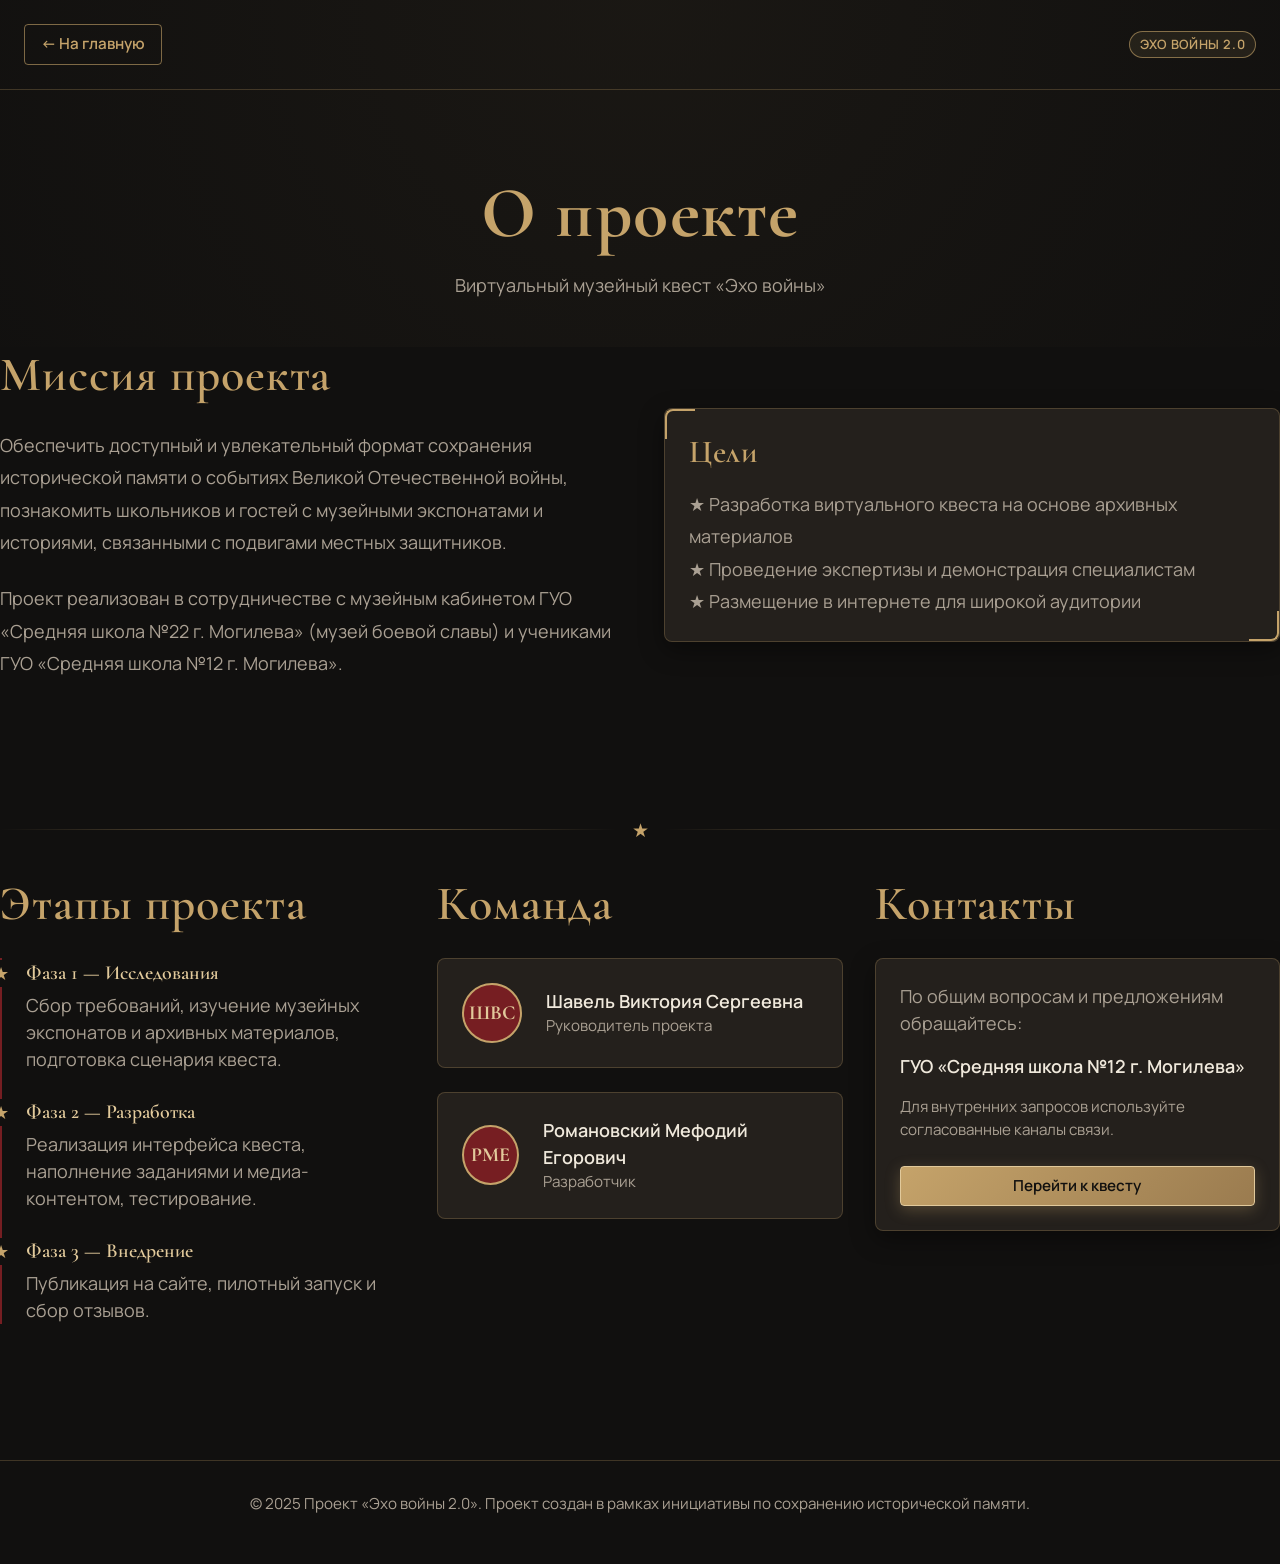
<file: about.html>
<!DOCTYPE html>
<html lang="ru">
<head>
  <meta charset="UTF-8">
  <meta name="viewport" content="width=device-width, initial-scale=1.0">
  <title>О проекте — Эхо войны 2.0</title>
  <meta name="description" content="Информация о создателях, миссии и целях виртуального музея «Эхо войны».">
  
  <!-- Подключение стилей -->
  <link rel="stylesheet" href="css/variables.css">
  <link rel="stylesheet" href="css/reset.css">
  <link rel="stylesheet" href="css/global.css">
  <link rel="stylesheet" href="css/components.css">
  <link rel="stylesheet" href="css/home.css"> <!-- Используем базовые стили контейнера -->
  
  <!-- Дополнительные стили для страницы "О проекте" -->
  <style>
    .about-section {
      padding: var(--space-2xl) 0;
    }
    .about-header {
      text-align: center;
      margin-bottom: var(--space-xl);
    }
    .about-header h1 {
      font-size: var(--text-3xl);
      color: var(--color-gold);
      margin-bottom: var(--space-sm);
    }
    .grid-3 {
      display: grid;
      grid-template-columns: repeat(auto-fit, minmax(300px, 1fr));
      gap: var(--space-lg);
      margin-top: var(--space-lg);
    }
    .team-member {
      display: flex;
      align-items: center;
      gap: var(--space-md);
      margin-bottom: var(--space-md);
      background: var(--color-surface);
      padding: var(--space-md);
      border-radius: var(--radius-md);
      border: 1px solid var(--color-border);
    }
    .avatar {
      width: 60px;
      height: 60px;
      background: var(--color-burgundy);
      color: var(--color-gold-light);
      display: flex;
      align-items: center;
      justify-content: center;
      border-radius: var(--radius-full);
      font-weight: bold;
      font-family: var(--font-heading);
      font-size: var(--text-lg);
      border: 2px solid var(--color-gold);
    }
    .timeline-list {
      list-style: none;
      padding: 0;
      margin-top: var(--space-md);
      border-left: 2px solid var(--color-burgundy);
      padding-left: var(--space-md);
    }
    .timeline-list li {
      margin-bottom: var(--space-md);
      position: relative;
    }
    .timeline-list li::before {
      content: '★';
      position: absolute;
      left: calc(var(--space-md) * -1 - 9px);
      top: 2px;
      color: var(--color-gold);
      background: var(--color-bg-main);
    }
    .timeline-list strong {
      color: var(--color-gold-light);
      display: block;
      font-family: var(--font-heading);
      font-size: var(--text-lg);
      margin-bottom: 4px;
    }
  </style>
</head>
<body>

  <!-- Шапка с навигацией -->
  <header style="padding: var(--space-md) 0; border-bottom: 1px solid var(--color-border);">
    <div class="container" style="display: flex; justify-content: space-between; align-items: center;">
      <a href="main.html" class="btn btn-outline btn-sm">← На главную</a>
      <span class="badge">Эхо войны 2.0</span>
    </div>
  </header>

  <main class="container about-section">
    
    <div class="about-header">
      <h1>О проекте</h1>
      <p>Виртуальный музейный квест «Эхо войны»</p>
    </div>

    <!-- Секция Миссия и Цели -->
    <section class="section-history" style="padding-top: 0;">
      <div class="history-grid">
        <div class="history-text">
          <h2 class="text-gold">Миссия проекта</h2>
          <p>
            Обеспечить доступный и увлекательный формат сохранения исторической памяти о событиях 
            Великой Отечественной войны, познакомить школьников и гостей с музейными экспонатами 
            и историями, связанными с подвигами местных защитников.
          </p>
          <p>
            Проект реализован в сотрудничестве с музейным кабинетом ГУО «Средняя школа №22 г. Могилева» 
            (музей боевой славы) и учениками ГУО «Средняя школа №12 г. Могилева».
          </p>
        </div>
        <div class="card card-decorated">
          <h3 class="text-gold" style="margin-bottom: var(--space-sm);">Цели</h3>
          <ul style="color: var(--color-text-muted); line-height: 1.8;">
            <li>★ Разработка виртуального квеста на основе архивных материалов</li>
            <li>★ Проведение экспертизы и демонстрация специалистам</li>
            <li>★ Размещение в интернете для широкой аудитории</li>
          </ul>
        </div>
      </div>
    </section>

    <div class="divider"><span class="divider-star">★</span></div>

    <!-- Секция Этапы и Команда -->
    <div class="grid-3">
      
      <!-- Этапы -->
      <div>
        <h2 class="text-gold" style="margin-bottom: var(--space-md);">Этапы проекта</h2>
        <ul class="timeline-list">
          <li>
            <strong>Фаза 1 — Исследования</strong>
            <p>Сбор требований, изучение музейных экспонатов и архивных материалов, подготовка сценария квеста.</p>
          </li>
          <li>
            <strong>Фаза 2 — Разработка</strong>
            <p>Реализация интерфейса квеста, наполнение заданиями и медиа-контентом, тестирование.</p>
          </li>
          <li>
            <strong>Фаза 3 — Внедрение</strong>
            <p>Публикация на сайте, пилотный запуск и сбор отзывов.</p>
          </li>
        </ul>
      </div>

      <!-- Команда -->
      <div>
        <h2 class="text-gold" style="margin-bottom: var(--space-md);">Команда</h2>
        
        <div class="team-member">
          <div class="avatar">ШВС</div>
          <div>
            <strong style="color: var(--color-text-main);">Шавель Виктория Сергеевна</strong>
            <div style="font-size: var(--text-sm); color: var(--color-text-muted);">Руководитель проекта</div>
          </div>
        </div>

        <div class="team-member">
          <div class="avatar">РМЕ</div>
          <div>
            <strong style="color: var(--color-text-main);">Романовский Мефодий Егорович</strong>
            <div style="font-size: var(--text-sm); color: var(--color-text-muted);">Разработчик</div>
          </div>
        </div>
      </div>

      <!-- Контакты -->
      <div>
        <h2 class="text-gold" style="margin-bottom: var(--space-md);">Контакты</h2>
        <div class="card">
          <p>По общим вопросам и предложениям обращайтесь:</p>
          <p><strong>ГУО «Средняя школа №12 г. Могилева»</strong></p>
          <p style="font-size: var(--text-sm);">Для внутренних запросов используйте согласованные каналы связи.</p>
          
          <!-- Место для QR-кода (пока в виде кнопки-ссылки) -->
          <div style="margin-top: var(--space-md); text-align: center;">
            <a href="index-in.html" class="btn btn-primary btn-sm" style="width: 100%;">Перейти к квесту</a>
          </div>
        </div>
      </div>

    </div>

  </main>

  <!-- Футер -->
  <footer style="padding: 2rem 0; text-align: center; border-top: 1px solid var(--color-border); margin-top: 2rem;">
    <div class="container">
      <p style="font-size: var(--text-sm); color: var(--color-text-muted);">
        © 2025 Проект «Эхо войны 2.0». Проект создан в рамках инициативы по сохранению исторической памяти.
      </p>
    </div>
  </footer>

</body>
</html>
</file>
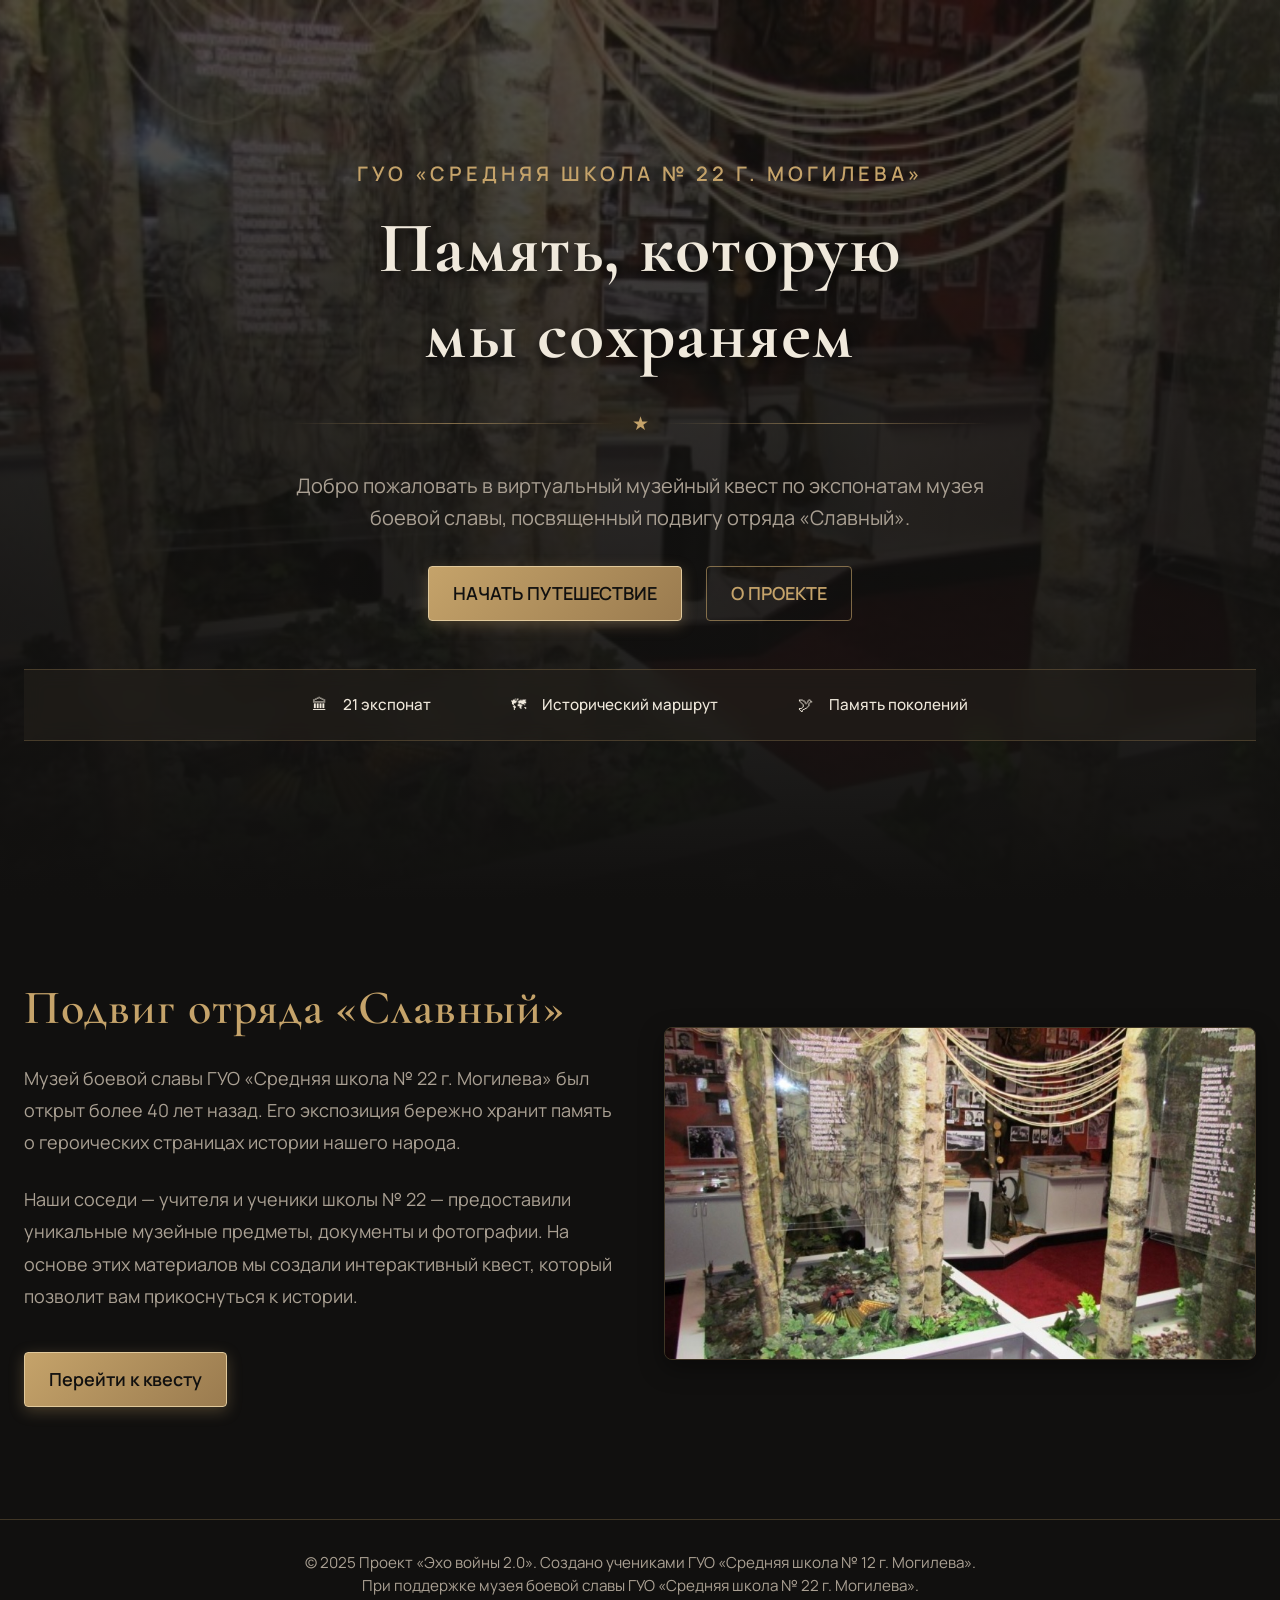
<file: main.html>
<!DOCTYPE html>
<html lang="ru">
<head>
  <meta charset="UTF-8">
  <meta name="viewport" content="width=device-width, initial-scale=1.0">
  <title>Эхо войны 2.0 — Виртуальный музейный квест</title>
  <meta name="description" content="Виртуальный музейный квест по экспонатам музея боевой славы отряда «Славный» ГУО «Средняя школа № 22 г. Могилева».">
  
  <!-- Open Graph для красивого отображения в соцсетях -->
  <meta property="og:title" content="Эхо войны 2.0 — Виртуальный музей">
  <meta property="og:description" content="Память, которую мы сохраняем. Интерактивный квест по музею боевой славы.">
  <meta property="og:image" content="assets/images/museum.jpg">
  <meta property="og:type" content="website">

  <!-- Подключение стилей (Дизайн-система) -->
  <link rel="stylesheet" href="css/variables.css">
  <link rel="stylesheet" href="css/reset.css">
  <link rel="stylesheet" href="css/global.css">
  <link rel="stylesheet" href="css/components.css">
  <link rel="stylesheet" href="css/home.css">
</head>
<body>

  <!-- Hero Section (Первый экран) -->
  <section class="hero">
    <div class="hero-content">
      <p class="hero-subtitle">ГУО «Средняя школа № 22 г. Могилева»</p>
      <h1 class="hero-title">Память, которую<br>мы сохраняем</h1>
      
      <div class="divider">
        <span class="divider-star">★</span>
      </div>

      <p class="hero-desc">
        Добро пожаловать в виртуальный музейный квест по экспонатам музея боевой славы, 
        посвященный подвигу отряда «Славный».
      </p>

      <div class="hero-actions">
        <a href="index-in.html" class="btn btn-primary">
          НАЧАТЬ ПУТЕШЕСТВИЕ
        </a>
        <a href="about.html" class="btn btn-outline">
          О ПРОЕКТЕ
        </a>
      </div>
    </div>

    <!-- Панель со статистикой (как на макете) -->
    <div class="stats-bar">
      <div class="stat-item">
        <span>🏛</span> 21 экспонат
      </div>
      <div class="stat-item">
        <span>🗺</span> Исторический маршрут
      </div>
      <div class="stat-item">
        <span>🕊</span> Память поколений
      </div>
    </div>
  </section>

  <!-- Секция "О музее / История" -->
  <section class="section-history">
    <div class="container">
      <div class="history-grid">
        <div class="history-text">
          <h2 class="text-gold">Подвиг отряда «Славный»</h2>
          <p>
            Музей боевой славы ГУО «Средняя школа № 22 г. Могилева» был открыт более 40 лет назад. 
            Его экспозиция бережно хранит память о героических страницах истории нашего народа.
          </p>
          <p>
            Наши соседи — учителя и ученики школы № 22 — предоставили уникальные музейные предметы, 
            документы и фотографии. На основе этих материалов мы создали интерактивный квест, 
            который позволит вам прикоснуться к истории.
          </p>
          <a href="index-in.html" class="btn btn-primary" style="margin-top: 1rem;">
            Перейти к квесту
          </a>
        </div>
        <div class="history-image">
          <!-- Убедитесь, что изображение лежит по этому пути -->
          <img src="assets/images/museum.jpg" alt="Фотография музея боевой славы" loading="lazy">
        </div>
      </div>
    </div>
  </section>

  <!-- Футер -->
  <footer style="padding: 2rem 0; text-align: center; border-top: 1px solid var(--color-border); margin-top: 2rem;">
    <div class="container">
      <p style="font-size: var(--text-sm); color: var(--color-text-muted);">
        © 2025 Проект «Эхо войны 2.0». Создано учениками ГУО «Средняя школа № 12 г. Могилева».<br>
        При поддержке музея боевой славы ГУО «Средняя школа № 22 г. Могилева».
      </p>
    </div>
  </footer>

</body>
</html>
</file>
<file: css/variables.css>
/* ==========================================================================
   Design System - Variables
   Проект: Эхо войны 2.0
   ========================================================================== */

:root {
  /* --- Цветовая палитра (Dark Historical Museum) --- */
  --color-bg-main: #11100F;
  --color-bg-secondary: #1B1917;
  --color-surface: #24201C;
  --color-surface-light: #302A24;
  
  --color-burgundy: #761E22;
  --color-burgundy-dark: #481518;
  --color-burgundy-hover: #8c2429;
  
  --color-gold: #C5A36A;
  --color-gold-light: #E1C99B;
  --color-gold-dark: #9A7B4F;
  
  --color-text-main: #F0E9DC;
  --color-text-muted: #AAA093;
  
  --color-border: rgba(197, 163, 106, 0.25);
  --color-border-gold: rgba(197, 163, 106, 0.6);
  
  /* Статусы */
  --color-success: #4CAF50;
  --color-error: #E53935;

  /* --- Типографика --- */
  /* Подключение шрифтов будет в global.css */
  --font-heading: 'Cormorant Garamond', serif;
  --font-body: 'Manrope', sans-serif;
  
  /* Размеры шрифтов (Fluid Typography) */
  --text-xs: clamp(0.75rem, 1vw, 0.85rem);
  --text-sm: clamp(0.875rem, 1.2vw, 0.95rem);
  --text-base: clamp(1rem, 1.5vw, 1.125rem);
  --text-lg: clamp(1.125rem, 2vw, 1.25rem);
  --text-xl: clamp(1.5rem, 3vw, 2rem);
  --text-2xl: clamp(2rem, 4vw, 3rem);
  --text-3xl: clamp(2.5rem, 6vw, 4.5rem);

  /* --- Отступы и сетка --- */
  --space-xs: 0.5rem;
  --space-sm: 1rem;
  --space-md: 1.5rem;
  --space-lg: 2rem;
  --space-xl: 3rem;
  --space-2xl: 5rem;
  
  --container-width: 1400px;
  --container-padding: 1.5rem;

  /* --- Скругления и тени --- */
  --radius-sm: 4px;
  --radius-md: 8px;
  --radius-lg: 12px;
  --radius-full: 50%;
  
  --shadow-sm: 0 2px 8px rgba(0, 0, 0, 0.2);
  --shadow-md: 0 8px 24px rgba(0, 0, 0, 0.4);
  --shadow-lg: 0 16px 48px rgba(0, 0, 0, 0.6);
  --shadow-gold: 0 0 15px rgba(197, 163, 106, 0.2);

  /* --- Анимации и переходы --- */
  --transition-fast: 0.15s ease;
  --transition-base: 0.3s ease;
  --transition-slow: 0.5s ease;
}
</file>
<file: css/global.css>
/* ==========================================================================
   Global Styles
   ========================================================================== */

/* Подключение шрифтов Google Fonts (с поддержкой кириллицы) */
@import url('https://fonts.googleapis.com/css2?family=Cormorant+Garamond:ital,wght@0,400;0,600;0,700;1,400&family=Manrope:wght@300;400;500;600;700&display=swap');

body {
  font-family: var(--font-body);
  background-color: var(--color-bg-main);
  color: var(--color-text-main);
  font-size: var(--text-base);
  overflow-x: hidden;
  
  /* Легкая текстура для фона (шум) */
  background-image: radial-gradient(circle at 50% 0%, rgba(197, 163, 106, 0.05) 0%, transparent 70%);
  background-attachment: fixed;
}

/* Типографика */
h1, h2, h3, h4, h5, h6 {
  font-family: var(--font-heading);
  font-weight: 600;
  line-height: 1.2;
  color: var(--color-gold-light);
  letter-spacing: 0.02em;
}

h1 { font-size: var(--text-3xl); font-weight: 700; }
h2 { font-size: var(--text-2xl); }
h3 { font-size: var(--text-xl); }
h4 { font-size: var(--text-lg); }

p {
  margin-bottom: var(--space-sm);
  color: var(--color-text-muted);
}

strong {
  color: var(--color-text-main);
  font-weight: 600;
}

/* Выделение текста */
::selection {
  background-color: var(--color-burgundy);
  color: var(--color-text-main);
}

/* Контейнер для ограничения ширины контента */
.container {
  width: 100%;
  max-width: var(--container-width);
  margin: 0 auto;
  padding: 0 var(--container-padding);
}

/* Кастомный скроллбар для всего сайта */
::-webkit-scrollbar {
  width: 10px;
}
::-webkit-scrollbar-track {
  background: var(--color-bg-main);
}
::-webkit-scrollbar-thumb {
  background: var(--color-surface-light);
  border-radius: var(--radius-md);
  border: 2px solid var(--color-bg-main);
}
::-webkit-scrollbar-thumb:hover {
  background: var(--color-gold-dark);
}
</file>
<file: css/components.css>
/* ==========================================================================
   UI Components
   ========================================================================== */

/* --- Кнопки (Buttons) --- */
.btn {
  display: inline-flex;
  align-items: center;
  justify-content: center;
  gap: 0.5rem;
  padding: 0.8rem 1.5rem;
  font-family: var(--font-body);
  font-size: var(--text-base);
  font-weight: 600;
  border-radius: var(--radius-sm);
  transition: all var(--transition-base);
  text-align: center;
  position: relative;
  overflow: hidden;
}

/* Золотая кнопка (главное действие) */
.btn-primary {
  background: linear-gradient(135deg, var(--color-gold) 0%, var(--color-gold-dark) 100%);
  color: var(--color-bg-main);
  box-shadow: 0 4px 15px rgba(197, 163, 106, 0.3);
  border: 1px solid var(--color-gold-light);
}

.btn-primary:hover {
  background: linear-gradient(135deg, var(--color-gold-light) 0%, var(--color-gold) 100%);
  box-shadow: 0 6px 20px rgba(197, 163, 106, 0.5);
  transform: translateY(-2px);
}

/* Бордовая кнопка (второстепенное действие) */
.btn-secondary {
  background-color: var(--color-burgundy);
  color: var(--color-text-main);
  border: 1px solid var(--color-burgundy-dark);
}

.btn-secondary:hover {
  background-color: var(--color-burgundy-hover);
  transform: translateY(-2px);
}

/* Контурная кнопка */
.btn-outline {
  background: transparent;
  color: var(--color-gold);
  border: 1px solid var(--color-border-gold);
}

.btn-outline:hover {
  background: rgba(197, 163, 106, 0.1);
  color: var(--color-gold-light);
}

/* Маленькая кнопка (для панелей) */
.btn-sm {
  padding: 0.5rem 1rem;
  font-size: var(--text-sm);
}

/* --- Карточки (Cards) --- */
.card {
  background-color: var(--color-surface);
  border: 1px solid var(--color-border);
  border-radius: var(--radius-md);
  padding: var(--space-md);
  box-shadow: var(--shadow-md);
  position: relative;
}

/* Декоративный золотой уголок карточки (как на макете) */
.card-decorated::before {
  content: '';
  position: absolute;
  top: 0;
  left: 0;
  width: 30px;
  height: 30px;
  border-top: 2px solid var(--color-gold);
  border-left: 2px solid var(--color-gold);
  border-top-left-radius: var(--radius-md);
  pointer-events: none;
}

.card-decorated::after {
  content: '';
  position: absolute;
  bottom: 0;
  right: 0;
  width: 30px;
  height: 30px;
  border-bottom: 2px solid var(--color-gold);
  border-right: 2px solid var(--color-gold);
  border-bottom-right-radius: var(--radius-md);
  pointer-events: none;
}

/* --- Бейджи и Счетчики --- */
.badge {
  display: inline-flex;
  align-items: center;
  gap: 0.3rem;
  padding: 0.2rem 0.6rem;
  background-color: rgba(197, 163, 106, 0.1);
  color: var(--color-gold);
  border: 1px solid var(--color-border-gold);
  border-radius: 50px;
  font-size: var(--text-xs);
  font-weight: 600;
  text-transform: uppercase;
  letter-spacing: 0.05em;
}

/* --- Разделители (Dividers) --- */
.divider {
  display: flex;
  align-items: center;
  justify-content: center;
  gap: 1rem;
  margin: var(--space-lg) 0;
  color: var(--color-gold);
}

.divider::before,
.divider::after {
  content: '';
  flex: 1;
  height: 1px;
  background: linear-gradient(90deg, transparent, var(--color-border-gold), transparent);
}

.divider-star {
  font-size: 1.2rem;
  color: var(--color-gold);
}

/* --- Модальные окна (базовая структура) --- */
.modal-overlay {
  position: fixed;
  inset: 0;
  background-color: rgba(17, 16, 15, 0.85);
  backdrop-filter: blur(4px);
  display: flex;
  align-items: center;
  justify-content: center;
  z-index: 1000;
  padding: var(--space-md);
  opacity: 0;
  visibility: hidden;
  transition: opacity var(--transition-base), visibility var(--transition-base);
}

.modal-overlay.active {
  opacity: 1;
  visibility: visible;
}

.modal-content {
  background-color: var(--color-bg-secondary);
  border: 1px solid var(--color-border-gold);
  border-radius: var(--radius-lg);
  padding: var(--space-lg);
  width: 100%;
  max-width: 800px;
  max-height: 90vh;
  overflow-y: auto;
  position: relative;
  box-shadow: var(--shadow-lg), var(--shadow-gold);
  transform: translateY(20px);
  transition: transform var(--transition-base);
}

.modal-overlay.active .modal-content {
  transform: translateY(0);
}

.modal-close {
  position: absolute;
  top: 1rem;
  right: 1rem;
  color: var(--color-text-muted);
  font-size: 1.5rem;
  transition: color var(--transition-fast);
}

.modal-close:hover {
  color: var(--color-gold);
}

/* --- Вспомогательные классы --- */
.text-gold { color: var(--color-gold); }
.text-burgundy { color: var(--color-burgundy); }
.text-center { text-align: center; }
.hidden { display: none !important; }
</file>
<file: css/home.css>
/* ==========================================================================
   Home Page Styles (Главная страница)
   ========================================================================== */

/* --- Hero Section (Первый экран) --- */
.hero {
  position: relative;
  min-height: 100vh;
  display: flex;
  flex-direction: column;
  justify-content: center;
  align-items: center;
  text-align: center;
  padding: var(--space-xl) var(--space-md);
  background-image: url('../assets/images/museum.jpg'); /* Убедитесь, что museum.jpg лежит в assets/images/ */
  background-size: cover;
  background-position: center;
  background-repeat: no-repeat;
}

/* Затемнение фона для читаемости текста */
.hero::before {
  content: '';
  position: absolute;
  inset: 0;
  background: linear-gradient(
    to bottom,
    rgba(17, 16, 15, 0.7) 0%,
    rgba(17, 16, 15, 0.85) 50%,
    var(--color-bg-main) 100%
  );
  z-index: 1;
}

.hero-content {
  position: relative;
  z-index: 2;
  max-width: 900px;
  animation: fadeInUp 1s ease forwards;
}

.hero-subtitle {
  font-size: var(--text-lg);
  color: var(--color-gold);
  text-transform: uppercase;
  letter-spacing: 0.2em;
  margin-bottom: var(--space-sm);
  font-weight: 600;
}

.hero-title {
  font-size: var(--text-3xl);
  color: var(--color-text-main);
  margin-bottom: var(--space-md);
  text-shadow: 0 4px 12px rgba(0, 0, 0, 0.8);
}

.hero-desc {
  font-size: var(--text-lg);
  color: var(--color-text-muted);
  margin-bottom: var(--space-lg);
  line-height: 1.6;
  max-width: 700px;
  margin-left: auto;
  margin-right: auto;
}

.hero-actions {
  display: flex;
  gap: var(--space-md);
  justify-content: center;
  flex-wrap: wrap;
}

/* --- Панель статистики (Под Hero) --- */
.stats-bar {
  position: relative;
  z-index: 2;
  display: flex;
  justify-content: center;
  gap: var(--space-2xl);
  width: 100%;
  max-width: var(--container-width);
  margin-top: var(--space-xl);
  padding: var(--space-md) var(--space-lg);
  background: rgba(36, 32, 28, 0.6);
  backdrop-filter: blur(10px);
  border-top: 1px solid var(--color-border);
  border-bottom: 1px solid var(--color-border);
  flex-wrap: wrap;
}

.stat-item {
  display: flex;
  align-items: center;
  gap: var(--space-sm);
  color: var(--color-text-main);
  font-size: var(--text-sm);
  font-weight: 500;
}

.stat-item svg,
.stat-item i {
  color: var(--color-gold);
  font-size: 1.5rem;
}

/* --- Секция "О музее / История" --- */
.section-history {
  padding: var(--space-2xl) 0;
  background-color: var(--color-bg-main);
}

.history-grid {
  display: grid;
  grid-template-columns: 1fr 1fr;
  gap: var(--space-xl);
  align-items: center;
}

.history-text h2 {
  margin-bottom: var(--space-md);
}

.history-text p {
  margin-bottom: var(--space-md);
  font-size: var(--text-base);
  line-height: 1.8;
}

.history-image {
  position: relative;
  border-radius: var(--radius-md);
  overflow: hidden;
  border: 1px solid var(--color-border);
  box-shadow: var(--shadow-md);
}

.history-image img {
  width: 100%;
  height: auto;
  transition: transform var(--transition-slow);
}

.history-image:hover img {
  transform: scale(1.05);
}

/* --- Анимации --- */
@keyframes fadeInUp {
  from {
    opacity: 0;
    transform: translateY(30px);
  }
  to {
    opacity: 1;
    transform: translateY(0);
  }
}

/* --- Адаптивность главной --- */
@media (max-width: 992px) {
  .history-grid {
    grid-template-columns: 1fr;
  }
  .history-image {
    order: -1; /* Картинка над текстом на мобильных */
  }
}

@media (max-width: 768px) {
  .hero-title {
    font-size: clamp(2rem, 8vw, 3rem);
  }
  .stats-bar {
    gap: var(--space-md);
    flex-direction: column;
    align-items: flex-start;
    padding: var(--space-md);
  }
  .hero-actions {
    flex-direction: column;
    width: 100%;
  }
  .hero-actions .btn {
    width: 100%;
  }
}
</file>
